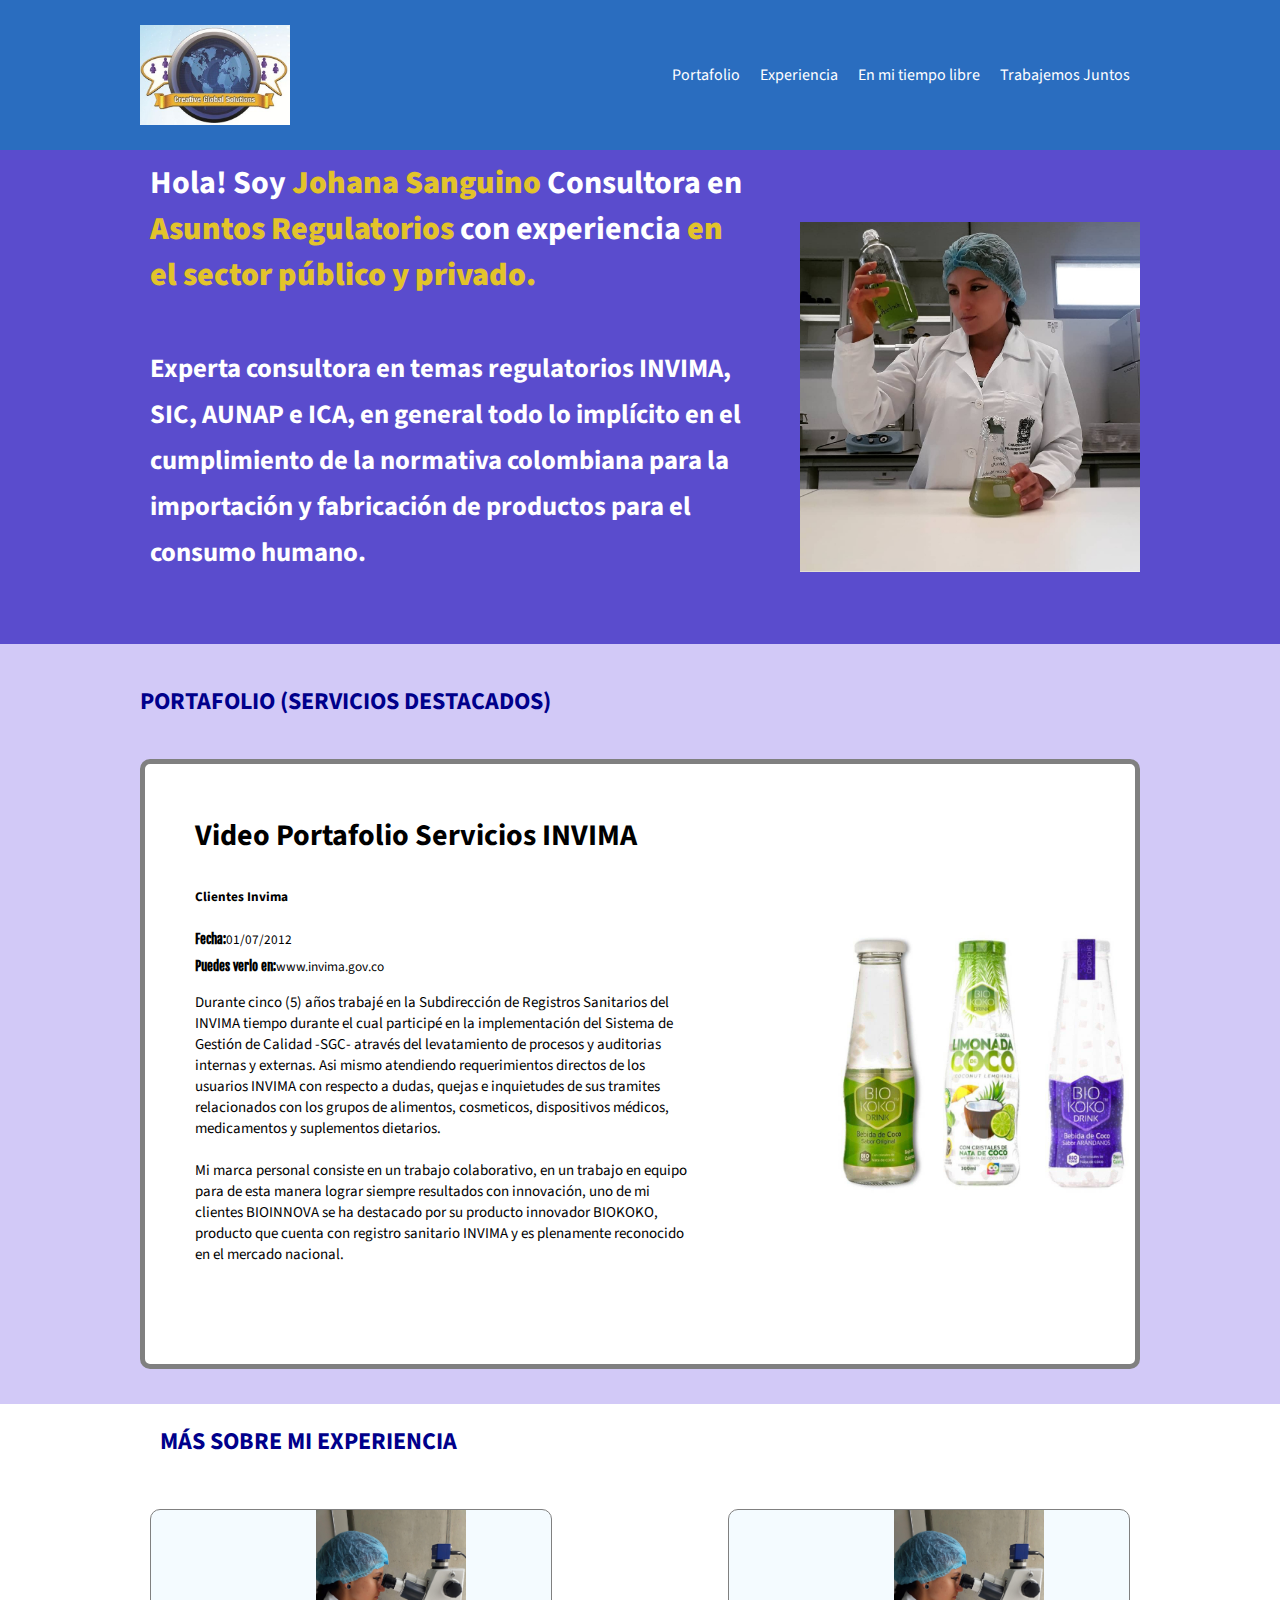
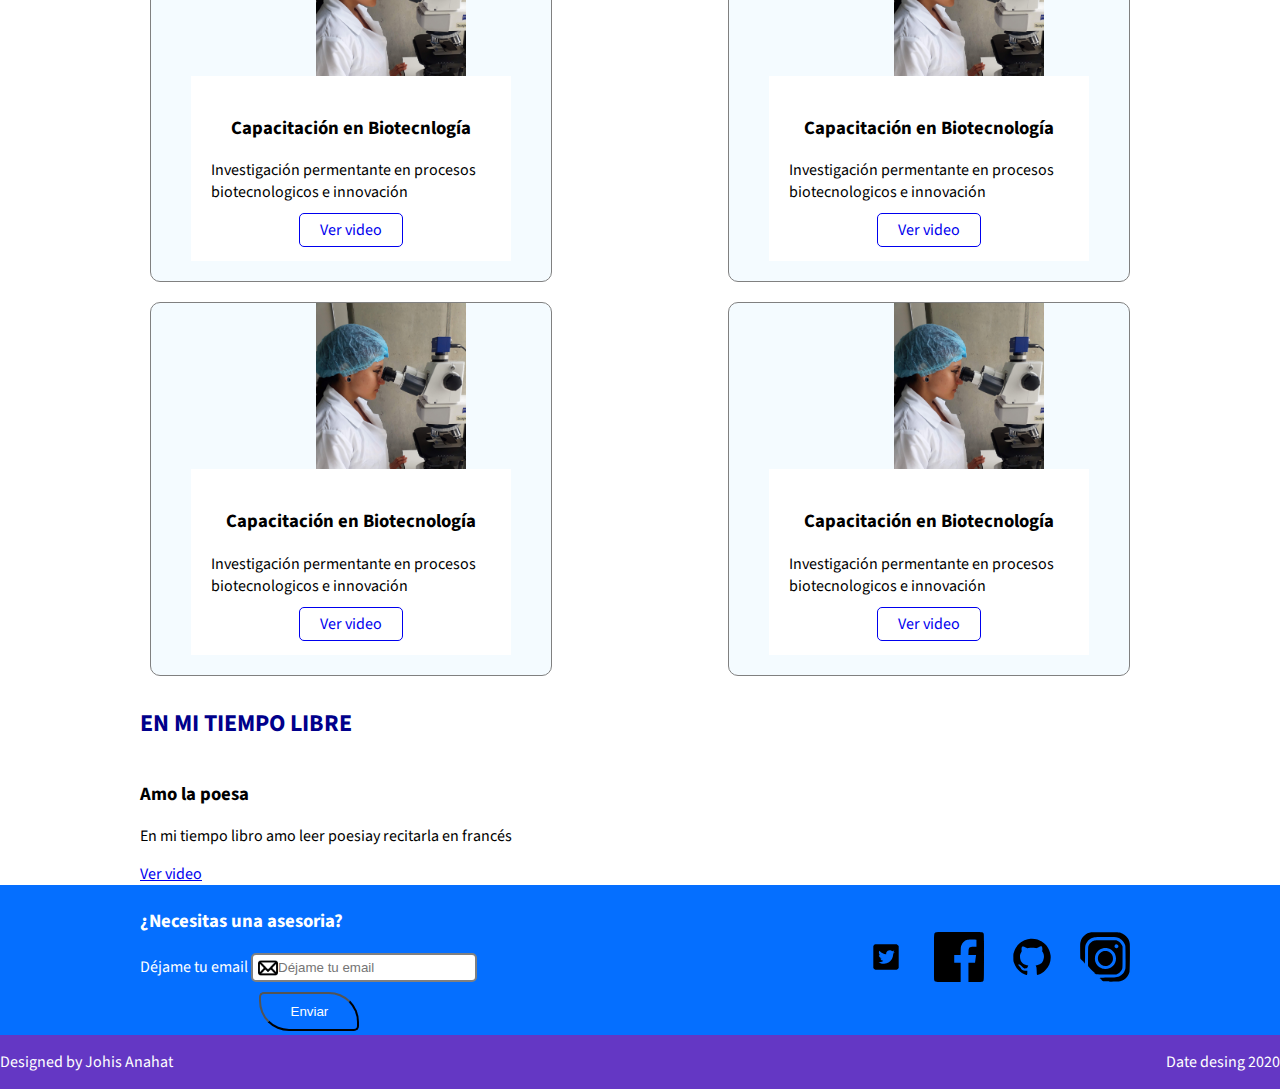
<file: index.html>
<!DOCTYPE html>
<html lang="en" dir="ltr">
  <head>
    <meta charset="utf-8">
    <title>JOHYSAN</title>
    <link rel="icon" href="imagenes/logo4.jpg">
    <link href="https://fonts.googleapis.com/css2?family=Balsamiq+Sans:wght@400;700&display=swap" rel="stylesheet">
    <link href="https://fonts.googleapis.com/css2?family=Acme&family=Staatliches&display=swap" rel="stylesheet">
    <link href="https://fonts.googleapis.com/css2?family=Fjalla+One&family=Source+Sans+Pro:wght@300&display=swap" rel="stylesheet">
    <link href="https://fonts.googleapis.com/css2?family=Staatliches&display=swap" rel="stylesheet">
    <link rel="stylesheet" href="estilos/estilo.css">
  </head>
  <body>
    <header class="header">
      <div class="container">
        <figure class="logo">
          <img src="imagenes/logocreative.jpg"  title="Logo Creative" width="150px" height="100px">
        </figure>
      <nav class="menu">
        <ol>
          <li>
            <a href="#portafolio">Portafolio</a> 
              <!--
            <a href="./portafolio/port.html">Portafolio</a> -->
          </li>
          <li>
            <a href="#eventos">Experiencia</a>
          </li>
          <li>
            <a href="#hobbies">En mi tiempo libre</a>
          </li>
          <li>
            <a href="#contacto">Trabajemos Juntos</a>
          </li>
        </ol>
      </nav>
      </div>
    </header>
    <section class="hero">
      <div class="container">
        <h1> Hola!    Soy <strong> Johana Sanguino </strong>  Consultora
          en  <strong> Asuntos   Regulatorios </strong>  con experiencia <strong>
            en el sector público y privado.</strong> <br><br>
          <small> Experta consultora en temas regulatorios INVIMA, SIC, AUNAP e ICA,
            en general todo lo implícito en el cumplimiento de la
              normativa colombiana para la importación y fabricación
              de productos para el consumo humano.</small></h1>
         <img class="hero-image" src="imagenes/herohero.jpg"  width="340" height="350">
        </section>
      </div>

    <section id="portafolio" class="portfolio">
      <div class="container">

        <h2>Portafolio (Servicios Destacados)</h2>
          <article class="project">
            <div class="project-details">
              <h3 class="project-title">Video Portafolio Servicios INVIMA</h3>
              <h5 class="project-customers">Clientes Invima</h5>
              <p class="project-date"><small><strong>Fecha:</strong>01/07/2012</small></p>
              <p class="project-url"><small><strong>Puedes verlo en:</strong>www.invima.gov.co</small></p>
              <p class="project-description">Durante cinco (5) años trabajé en la
              Subdirección de Registros Sanitarios del INVIMA tiempo durante el cual
              participé en la implementación del Sistema de Gestión de Calidad -SGC-
              através del levatamiento de  procesos y auditorias internas y externas.
              Asi mismo atendiendo requerimientos directos de los usuarios INVIMA con
              respecto a dudas,  quejas e inquietudes de sus tramites
              relacionados con los grupos de alimentos, cosmeticos,
              dispositivos médicos, medicamentos y suplementos dietarios.<br> <br>

              Mi marca personal consiste en un trabajo colaborativo, en un trabajo
              en equipo para de esta manera lograr siempre resultados con innovación,
              uno  de mi clientes BIOINNOVA se ha destacado por su producto innovador
              BIOKOKO, producto que cuenta con registro sanitario INVIMA y es plenamente
              reconocido en el mercado nacional.</p>
            </div>
            <figure class="project-imageContainer">
              <img class="project-image" width="300px" height="300px"src="imagenes/biokokoko.jpg" alt="Biokoko">
            </figure>
          </article>
      </div>
    </section>
      <div class="container">
        <h2 class="event-list-title">Más sobre mi experiencia</h2>
      <section id="eventos" class="event-list">
        <article class="event">
          <figure class="event-labimageContainer">
            <img class="event-labimage"src="imagenes/laboratorio.jpg" title="Análisis de Labotorio" width="260px" height="300px">
          </figure>
        <div class="event-details">
          <h3 class="event-title">Capacitación en Biotecnlogía </h3>
          <p class="event-description">Investigación permentante en procesos biotecnologicos e innovación</p>
          <a  class="process-url"href="https://www.youtube.com/watch?v=vJM1RrbaVkM" target="_blank">Ver video</a>
        </div>
        </article>

        <article class="event">
          <figure class="event-labimageContainer">
            <img class="event-labimage"src="imagenes/laboratorio.jpg" title="Análisis de Labotorio" width="260px" height="300px">
          </figure>
        <div class="event-details">
          <h3 class="event-title">Capacitación en Biotecnología</h3>
          <p class="event-description">Investigación permentante en procesos biotecnologicos e innovación</p>
          <a  class="process-url"href="https://www.youtube.com/watch?v=vJM1RrbaVkM" target="_blank">Ver video</a>
        </div>
        </article>
        <article class="event">
          <figure class="event-labimageContainer">
            <img class="event-labimage"src="imagenes/laboratorio.jpg" title="Análisis de Labotorio" width="260px" height="300px">
          </figure>
        <div class="event-details">
          <h3 class="event-title">Capacitación en Biotecnología</h3>
          <p class="event-description">Investigación permentante en procesos biotecnologicos e innovación</p>
          <a  class="process-url"href="https://www.youtube.com/watch?v=vJM1RrbaVkM" target="_blank">Ver video</a>
        </div>
        </article>
        <article class="event">
          <figure class="event-labimageContainer">
            <img class="event-labimage"src="imagenes/laboratorio.jpg" title="Análisis de Labotorio" width="260px" height="300px">
          </figure>
        <div class="event-details">
          <h3 class="event-title">Capacitación en Biotecnología</h3>
          <p class="event-description">Investigación permentante en procesos biotecnologicos e innovación</p>
          <a  class="process-url"href="https://www.youtube.com/watch?v=vJM1RrbaVkM" target="_blank">Ver video</a>
        </div>
        </article>

      </div>

    <!--    <figure class="event-ccbimageContainer">
          <img class="event-ccbimage" src="imagenes/agil2.jpg" title="Metodo de innovación" width="360px" height="300px"> <br>
        </figure>
        <div class="event-details">
          <h3 class="event-title">Capacitación Cámara de Comercio 2020</h3>
          <p>Networking y actualzación permanente en la Cámara de comercio</p>
        >-->

      </section>
      <div class="container">
        <section id="hobbies">
          <h2>En mi tiempo libre</h2>
          <article class="hobbi">
            <h3 class="hobbi-title">Amo la poesa</h3>
            <p class="hobbi-description">En mi tiempo libro amo leer poesiay recitarla en francés</p>
            <a  class="hobbi-url"href="https://www.youtube.com/watch?v=I-Sak-LRvhM" target="_blank">Ver video</a>
          </article>
        </section>
      </div>

    <section id="contacto" class="contact">
      <div class="container">

        <form action="/suscripción/" class="form-email">
          <h3>¿Necesitas una asesoria?</h3>
          <label for="email"> Déjame tu email</label>
          <input type="text" placeholder="Déjame tu email" id="email">
          <button>Enviar</button>
        </form>
        <div class="social">
          <a href="https://twitter.com/JOHIS_ANAHAT" class="social-link twitter"></a>
          <a href="https://www.facebook.com/johis.anahat" class="social-link facebook"></a>
          <a href="https://github.com/johis-anahat"class="social-link github" ></a>
          <a href="https://www.instagram.com/johysan/"class="social-link instagram"></a>
        </div>
      </section>
      </div>

    <footer class="footer">
        <div>
          <p>Designed by Johis Anahat</p>
        </div>
          <div>
          <p>Date desing 2020</p>
        </div>
    </footer>
  </body>
</html>
</file>
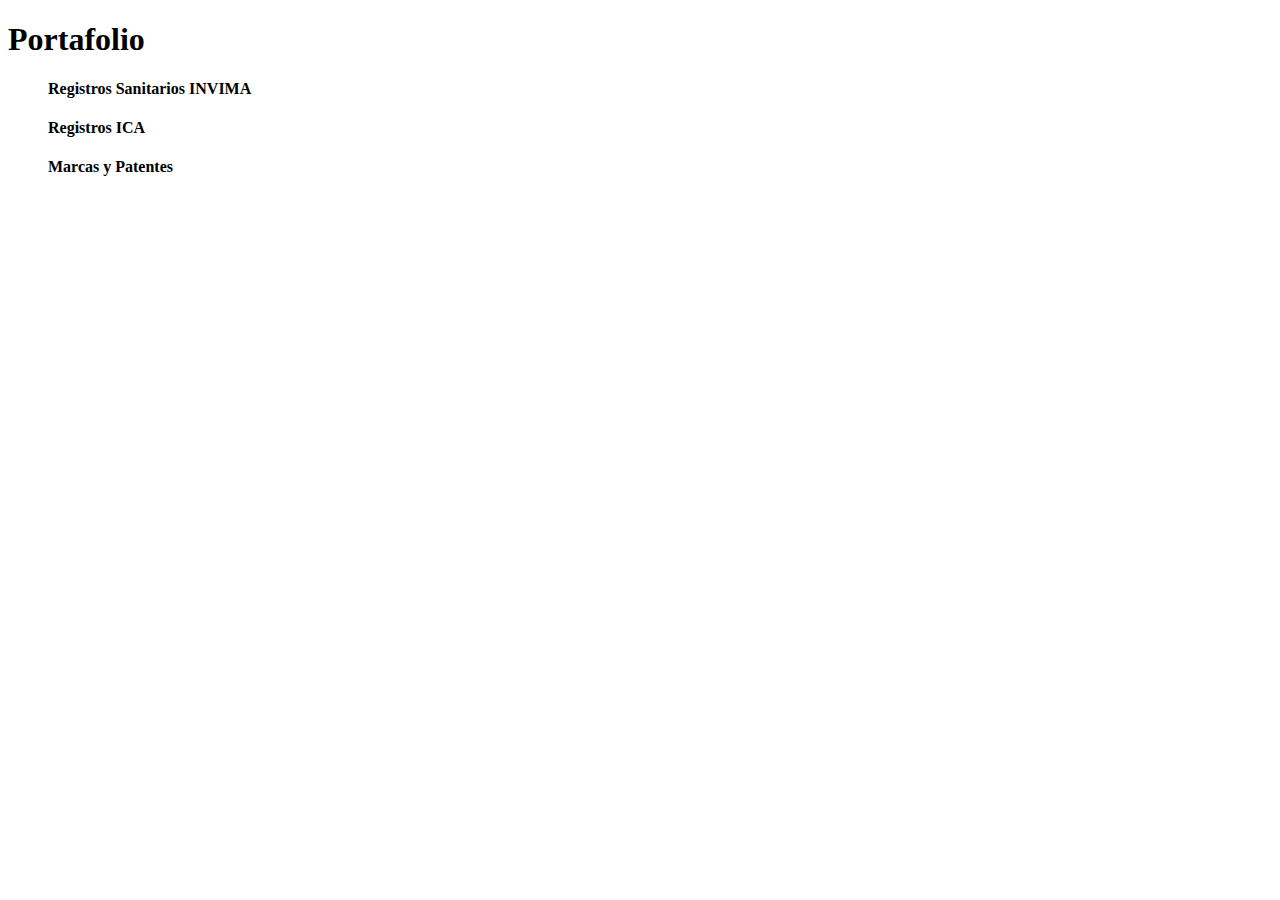
<file: portafolio/port.html>
<!DOCTYPE html>
<html lang="en" dir="ltr">
  <head>
    <meta charset="utf-8">
    <title>Portafolio</title>
  </head>
  <body>
    <h1>Portafolio</h1>
    <section>
      <ol>
        <h4>Registros Sanitarios INVIMA</h4>
        <h4>Registros ICA</h4>
        <h4>Marcas y Patentes</h4>
      </ol>
    </section>


  </body>
</html>
</file>
<file: estilos/estilo.css>
header{
  background: #00ced1
}
/*Selector descendente */
/*body header div nav ol li a */
body{
  font-family: 'Source Sans Pro', sans-serif;
    margin: 0;
}
h2
{
  color: darkblue;
  font-family:  'Source Sans Pro', sans-serif;
  text-transform: uppercase;
  font-weight: bold;
  font-size: 24px;
  margin-bottom: 40px;
}
h3
h5
{
  font-family: 'Fjalla One', sans-serif;
  font-size: 15px;
}
h6{
  font-family: 'Fjalla One', sans-serif;
}
h1
{
  font-family: 'Fjalla One; 'Balsamiq Sans'
  font-family: 'Staatliches', cursive;
  font-family:
  font-size: 50px;
  /*line-height: 1.5;*/
  /*letter-spacing: 1px;*/
  color: #ffff;
  margin:  10px 50px 70px 10px;
  /*padding-right: 200px;*/
  width: auto;
  height: auto;
  display:inline;
  flex-wrap: wrap;
  align-items: center;
  justify-content: center;
}



h1 strong{
  color: #E2C32B
}

.hero{
  height: auto;
  /*background-image: url("../imagenes/herohero.jpg");
    background-size: contain;
      background-repeat: no-repeat;
      background-position-x:right;*/
  background-color: #5A4CCD;
  display: flex;
  align-items: center;
  justify-content: space-between;
}

.hero-image{
  object-fit: cover;
}

.footer{
  color: white;
  background-color: #6437C4;
  display: flex;
  align-items: center;
  justify-content: space-between;
}



/* 5A4CCD  otro #5A4CCD; y otro #2A6DBF*/
.header{
  background-color: #2A6DBF;
  color:  #ffff;
  display: flex;
  justify-content: space-between;
  height: 150px;
}



.header a {
  color: #ffff;
  text-decoration: none;
  height: inherit;
  display: flex;
  align-items: center;
  padding: 0  10px;
}

.portfolio{
  background-color: #D2C9F7;
  padding: 20px;
}

.project {
  /*border-top: 15px;
  border-bottom: 15px;
  border-right: 15px;
  border-left: 15px;
  border-color: blue;
  border-style: solid;*/
  background-color: white;
  border: 5px;
  border-color: gray;
  border-style: solid;
  border-radius: 10px;
  margin-bottom: 15px;
  display: flex;
  align-items: center;
  justify-content: space-between;

}

.project-details{
  width: 500px;
  height: 500px;
  margin: 20px;
  padding: 30px;
  background-color: white;
}

.project-imageContainer{
  width: auto;
  height: auto;
  display: flex;
  align-items: center;
  justify-content: space-between;
  image-size: contain;
}


.project-title{
  font-size: 30px;
  margin-top: 0;
  margin border-bottom: 10px;
}

.project-customers,{
    margin: 5px 0;
    font-family: "Fjalla One";
    font-size: 20px;
}

.project-date,
.project-url{
  margin: 5px 0;
}

.project-description{
font-size: 15px;
display: flex;
align-items: center;
justify-content: space-between;
}

.project strong{
    font-family: "Fjalla One";
}

.event{
  border: 1px;
  border-color: gray;
  border-style: solid;
  border-radius: 10px;
}

.flexbox {
  display: flex;
  height: 100px;
  /*flex-direction: column;*/
  flex-wrap: wrap;
  /*justify-content:space-around;*/
  justify-content:flex-start;
  align-items: center;
  border: 1px solid;
}

.box{
  margin: 5px;
  width: 50px;
  height: 50px;
  /*margin: 5px;*/
  border: 1px solid red;
  flex-shrink: 0;


}
ol,
ul
{
  margin: 0;
  padding: 0;
  list-style: none;
}
figure{
  margin: 0
}

.menu { /*.menu hereda de . header */
  height: inherit;
}

.header ol {/* .header ol hereda de .menu */
  display: flex;
  height: inherit;
}

.header ol li {/* .header ol li hereda de .header ol */
  height: inherit;
}

.event-list{
  display: flex;
  flex-wrap: wrap;
  justify-content: space-between;
}

.event-list-title{
  margin-left: 20px;
}

.event{
  margin: 10px;
  width: 400px;
  flex-shrink: 0;
  border-radius: 10px;
  overflow: hidden;
  background: #f4fbff;
}

.event-labimage{
width: 480px;
height: 200px;
object-fit: contain;
}

.event-details {
  margin: 20px 40px;
  margin-top: -40px;
  background-color: white;
  position: relative;
  padding: 20px;
  text-align: center;
}

.event-description{
  text-align: left;
}

.process-url{
  border: 1px solid;
  padding: 5px 20px;
  text-decoration: none;
  border-radius: 5px;
}

.contact{
  background-color: #056fff;
  color: white;
  height: 150px;
  display: flex;
  align-items: center;
  justify-content: space-between;
}

.social-link{
  display: inline-block;
  width: 50px;
  height: 50px;
  background-size: 50px 50px;
  margin: 0  10px;
}
.social-link.twitter{
  background-image: url('../imagenes/twitblack.svg');

}

.social-link.facebook{
  background-image: url('../imagenes/face.svg');
}

.social-link.github{
  background-image: url('../imagenes/github.svg');
}

.social-link.instagram{
  background-image: url('../imagenes/instagra.svg');
}

.form-email input{
  border-color: gray;
  border-style: solid;
  border-radius: 5px;
  padding: 5px 20px 5px 25px;
  background-image: url('../imagenes/mail.png');
  background-size: 20px 20px;
  background-repeat: no-repeat;
  background-position-y:center;
  background-position-x: 5px;
}

.form-email button{
  display: block;
  background: transparent;
  color: white;
  padding: 10px 30px;
  border-radius: 5px 30px;
  width: 100px;
  margin: 10px auto 0;
}

.form-email h3{
  font-family:  'Source Sans Pro';
}

.container {
  /*border: 1px solid #000000;*/
  width: 1000px;
  margin: 0 auto;
  display: inherit;
  justify-content: inherit;
  align-items: inherit;
  height: inherit;
  flex-wrap:inherit;
}

.logo{
  width: auto;
  height: auto;
  display: flex;
  align-items: center;
  justify-content: space-between;
  image-size: contain;
}
</file>
